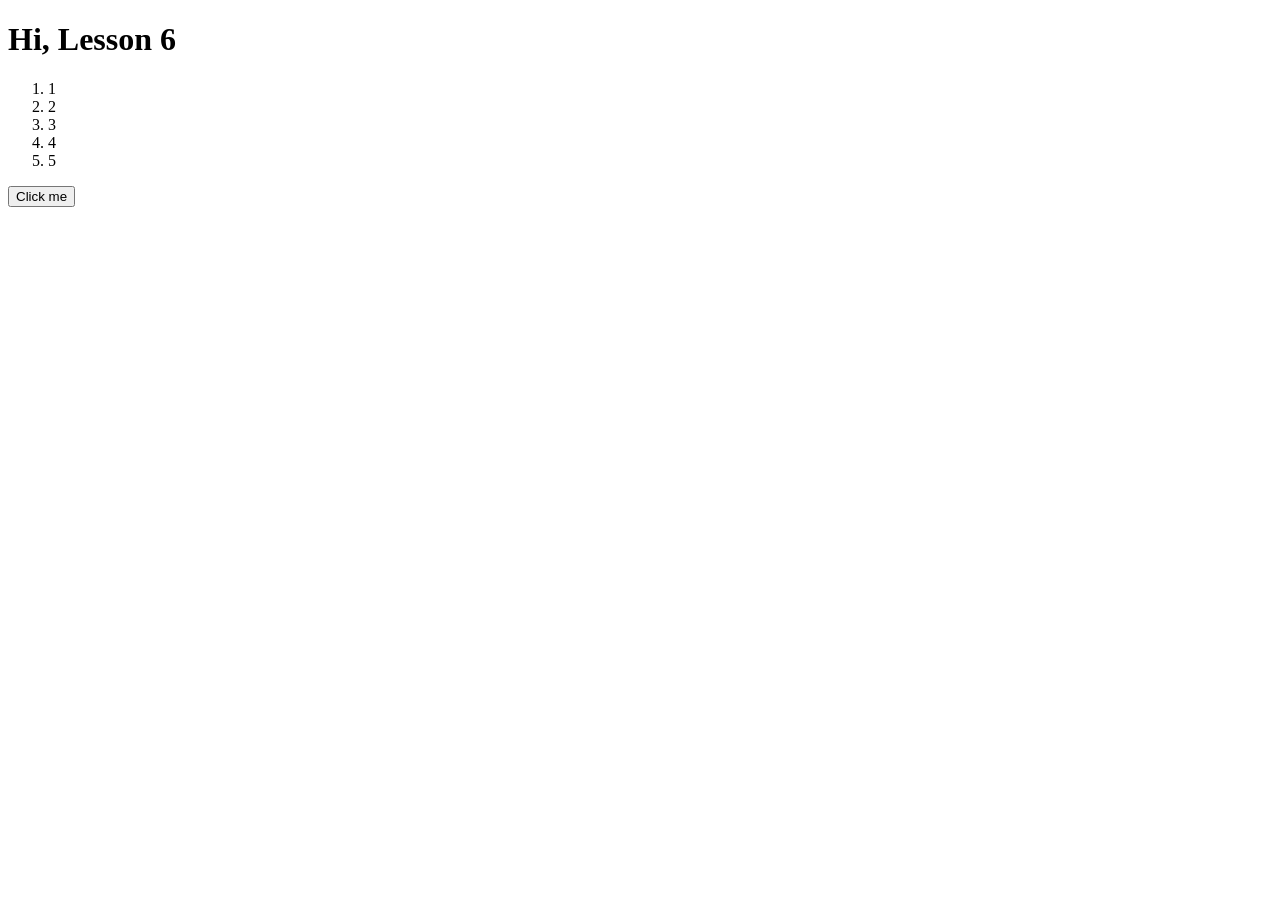
<file: materials/lesson_6/index.html>
<!doctype html>
<html lang="en">

<head>
    <meta charset="UTF-8">
    <meta name="viewport"
        content="width=device-width, user-scalable=no, initial-scale=1.0, maximum-scale=1.0, minimum-scale=1.0">
    <meta http-equiv="X-UA-Compatible" content="ie=edge">
    <title>Lesson 6</title>
</head>

<body>

    <h1>Hi, Lesson 6</h1>
    <ol id="list">
        <li>1</li>
        <li>2</li>
        <li>3</li>
        <li>4</li>
        <li>5</li>
    </ol>
    <button id="btn">Click me</button>
    <script src="js/block1.js"></script>
    <script src="js/block2.js"></script>
</body>

</html>
</file>
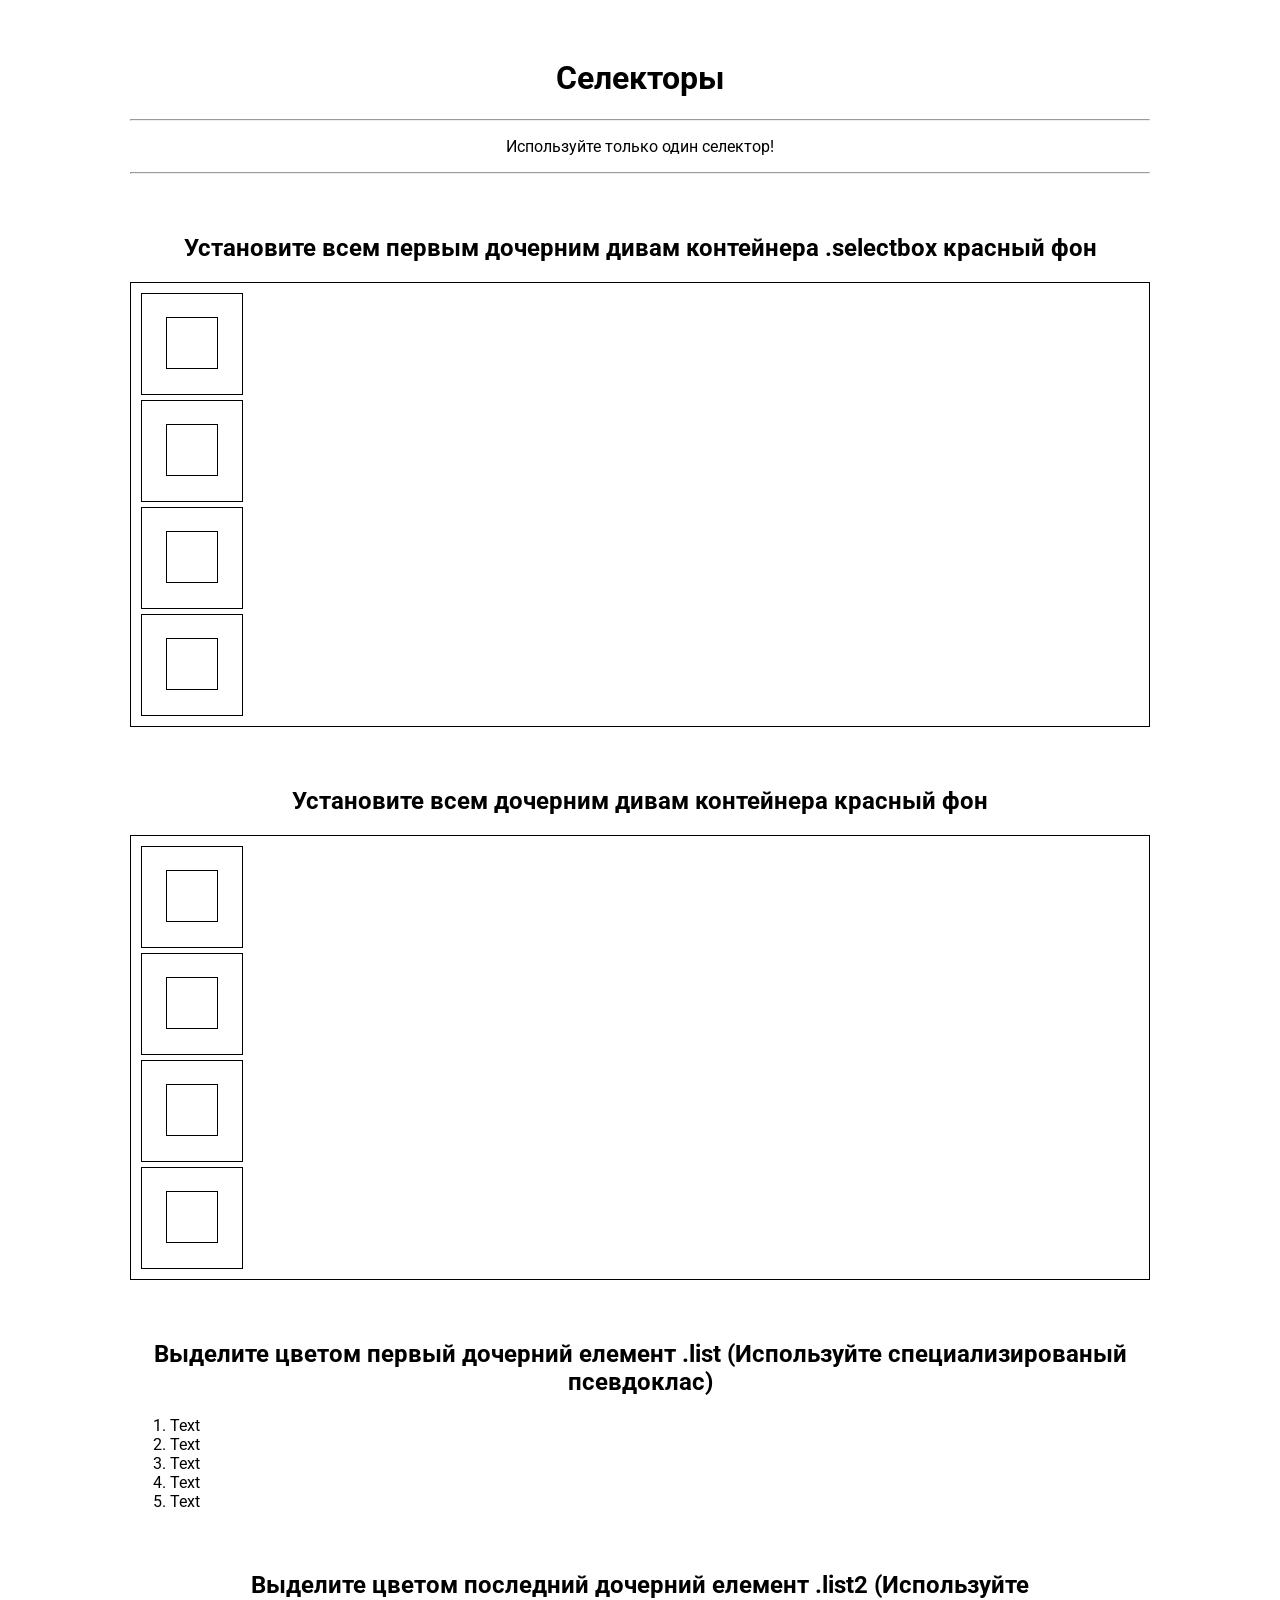
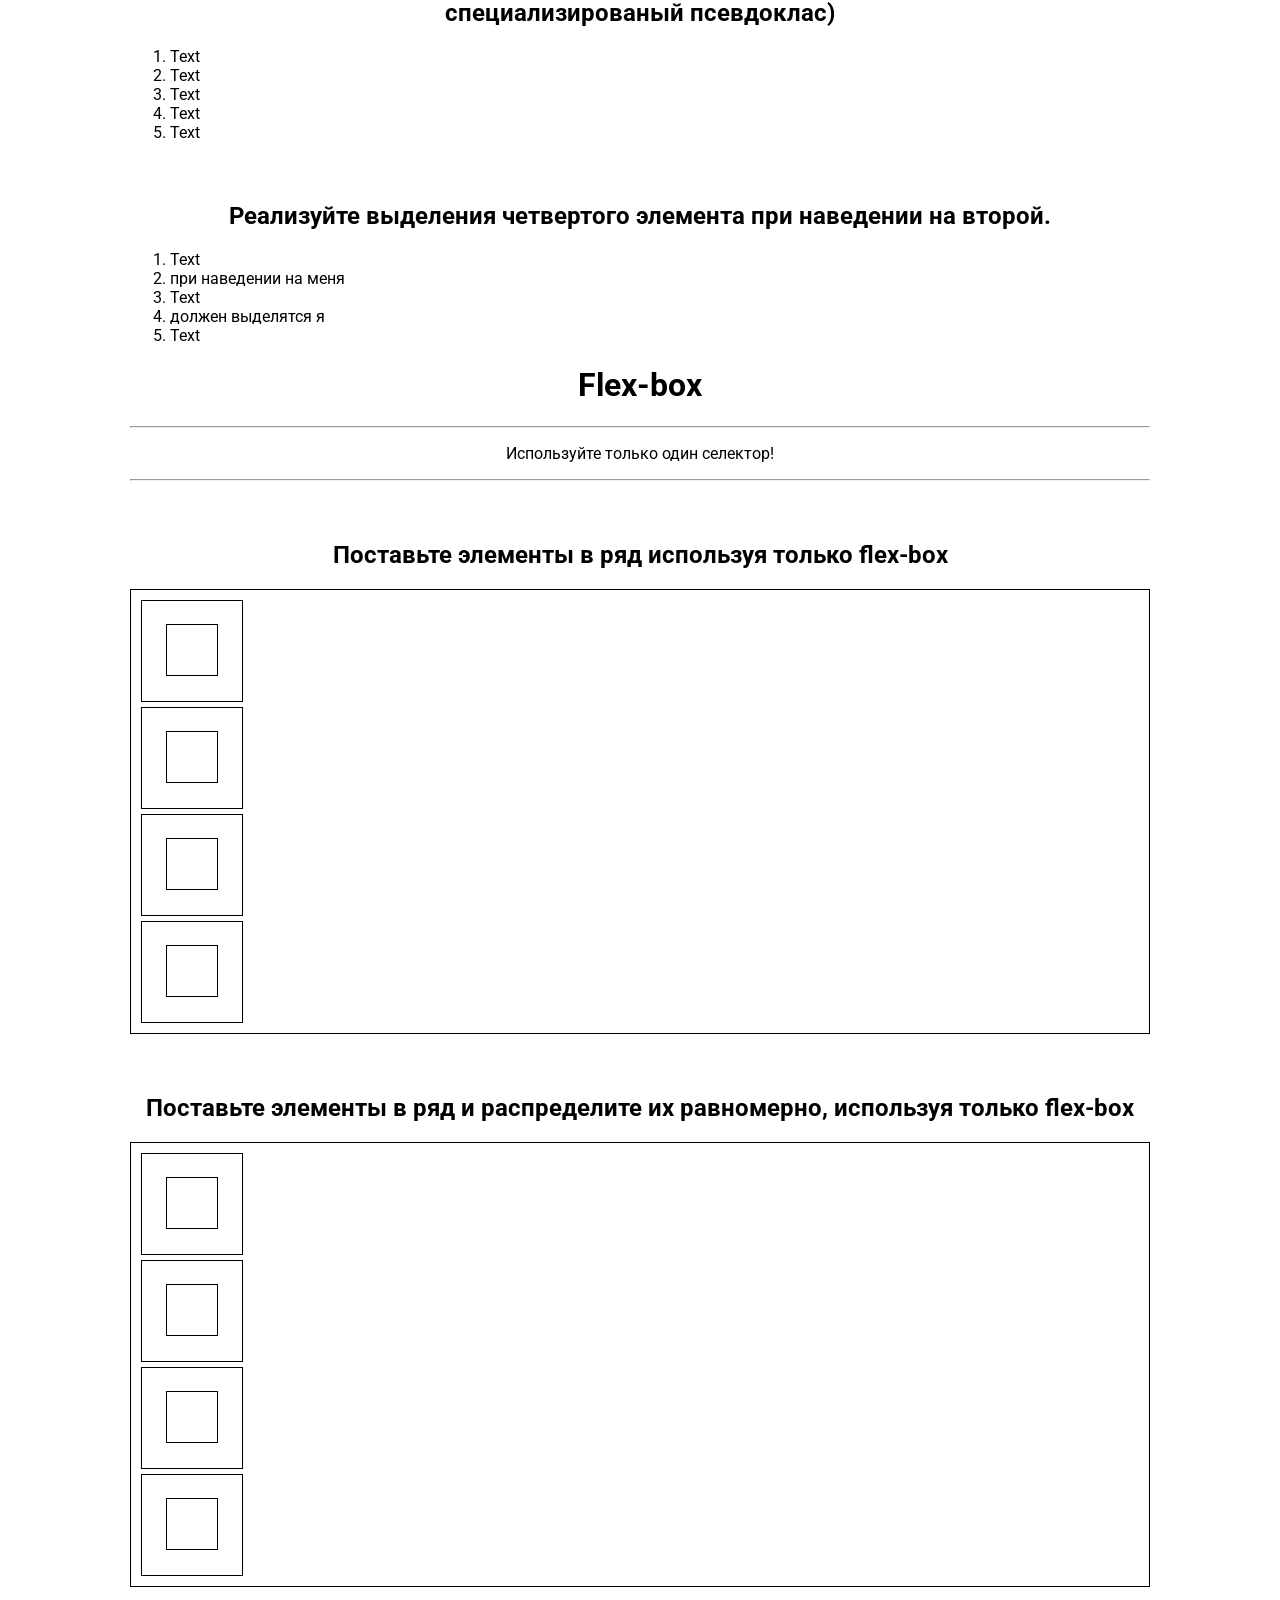
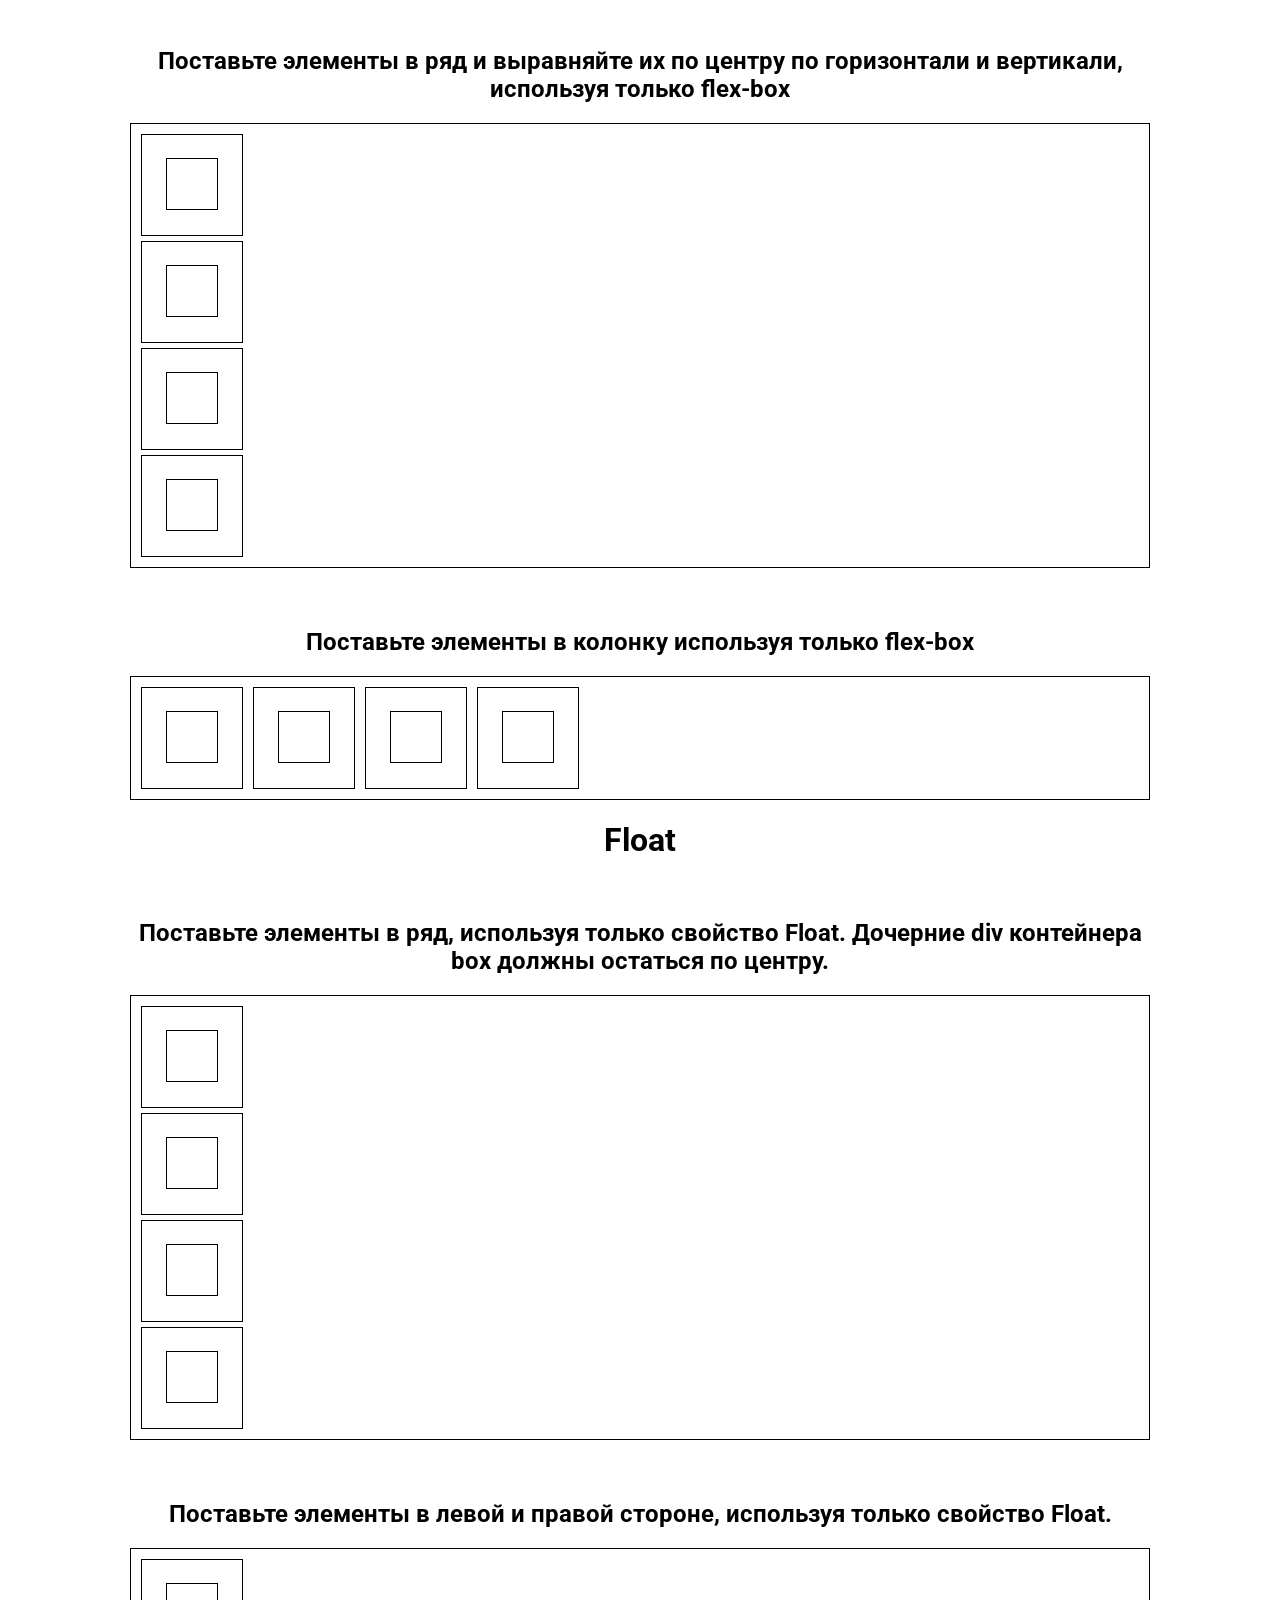
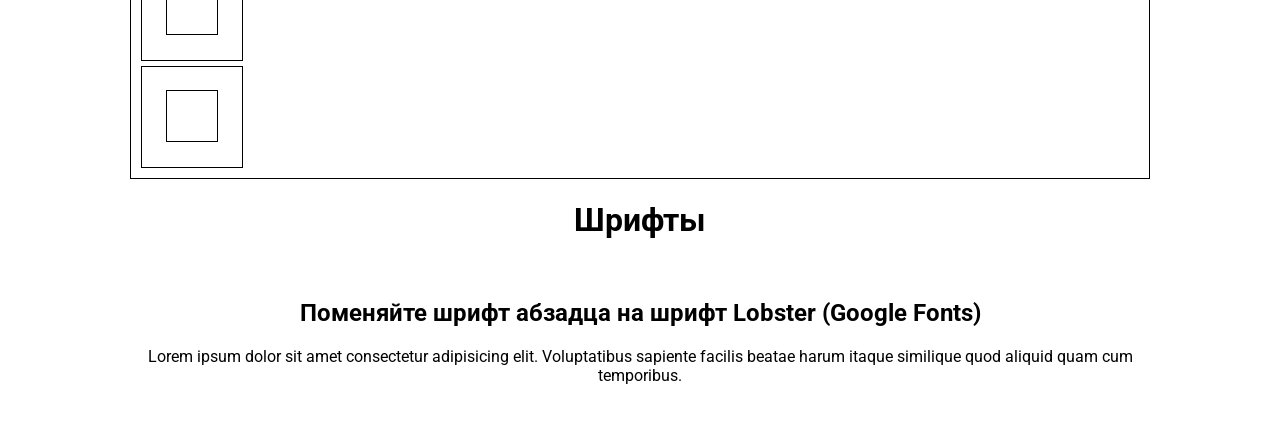
<file: module/html-css/index.html>
<!DOCTYPE html>
<html lang="ru">
<head>
    <meta charset="UTF-8">
    <meta name="viewport" content="width=device-width, initial-scale=1.0">
    <meta http-equiv="X-UA-Compatible" content="ie=edge">
    <link href="https://fonts.googleapis.com/css?family=Roboto&display=swap" rel="stylesheet">
    <title>TEST</title>
    <style>
        body {
            font-family: roboto, arial;
        }

        .maine {
            width: 1020px;
            margin: 0 auto;
            padding: 30px 10px 30px 10px;

        }

        h2 {
            margin: 60px 0 20px 0;
        }

        .maine h1, h2, p {
            text-align: center;
        }

        .border {
            border: 1px solid;
            padding: 5px
        }

        .box {
            width: 100px;
            height: 100px;
            margin: 5px;
            border: 1px solid;
        }

        .inbox {
            width: 50px;
            height: 50px;
            border: 1px solid;
            margin: 23px auto;
            background: white;
        }

        .selectbox5 {
            display: flex;
            flex-wrap: wrap;


        }

        .selectbox4b {
            min-height: 300px;
        }
    </style>
</head>
<body>


<div class="maine">

    <h1>Селекторы</h1>
    <hr>
    <p>
        Используйте только один селектор!
    </p>
    <hr>
    <h2>Установите всем первым дочерним дивам контейнера .selectbox красный фон</h2>

    <div class="selectbox border">

        <div class="box">
            <div class="inbox"></div>
        </div>
        <div class="box">
            <div class="inbox"></div>
        </div>
        <div class="box">
            <div class="inbox"></div>
        </div>
        <div class="box">
            <div class="inbox"></div>
        </div>
    </div>

    <style>
        /* Напишите ваш код здесь*/

    </style>

    <h2>Установите всем дочерним дивам контейнера красный фон</h2>
    <div class="selectbox2 border">

        <div class="box">
            <div class="inbox"></div>
        </div>
        <div class="box">
            <div class="inbox"></div>
        </div>
        <div class="box">
            <div class="inbox"></div>
        </div>
        <div class="box">
            <div class="inbox"></div>
        </div>
    </div>

    <style>
        /* Напишите ваш код здесь*/

    </style>

    <h2>Выделите цветом первый дочерний елемент .list (Используйте специализированый псевдоклас) </h2>
    <ol class="list">
        <li>Text</li>
        <li>Text</li>
        <li>Text</li>
        <li>Text</li>
        <li>Text</li>
    </ol>
    <style>
        /* Напишите ваш код здесь*/


    </style>


    <h2>Выделите цветом последний дочерний елемент .list2 (Используйте специализированый псевдоклас) </h2>
    <ol class="list2">
        <li>Text</li>
        <li>Text</li>
        <li>Text</li>
        <li>Text</li>
        <li>Text</li>
    </ol>
    <style>
        /* Напишите ваш код здесь*/


    </style>


    <h2>Реализуйте выделения четвертого элемента при наведении на второй.</h2>
    <ol class="list3">
        <li>Text</li>
        <li>при наведении на меня</li>
        <li>Text</li>
        <li>должен выделятся я</li>
        <li>Text</li>
    </ol>
    <style>
        /* Напишите ваш код здесь*/


    </style>

    <h1>Flex-box</h1>
    <hr>
    <p>
        Используйте только один селектор!
    </p>
    <hr>
    <h2>Поставьте элементы в ряд используя только flex-box</h2>

    <div class="selectbox3 border">

        <div class="box">
            <div class="inbox"></div>
        </div>
        <div class="box">
            <div class="inbox"></div>
        </div>
        <div class="box">
            <div class="inbox"></div>
        </div>
        <div class="box">
            <div class="inbox"></div>
        </div>
    </div>

    <style>
        /* Напишите ваш код здесь*/


    </style>


    <h2>Поставьте элементы в ряд и распределите их равномерно, используя только flex-box</h2>

    <div class="selectbox4 border">

        <div class="box">
            <div class="inbox"></div>
        </div>
        <div class="box">
            <div class="inbox"></div>
        </div>
        <div class="box">
            <div class="inbox"></div>
        </div>
        <div class="box">
            <div class="inbox"></div>
        </div>
    </div>

    <style>
        /* Напишите ваш код здесь*/

    </style>

    <h2>Поставьте элементы в ряд и выравняйте их по центру по горизонтали и вертикали, используя только flex-box</h2>

    <div class="selectbox4b border">

        <div class="box">
            <div class="inbox"></div>
        </div>
        <div class="box">
            <div class="inbox"></div>
        </div>
        <div class="box">
            <div class="inbox"></div>
        </div>
        <div class="box">
            <div class="inbox"></div>
        </div>
    </div>

    <style>
        /* Напишите ваш код здесь*/

    </style>

    <h2>Поставьте элементы в колонку используя только flex-box</h2>

    <div class="selectbox5 border">

        <div class="box">
            <div class="inbox"></div>
        </div>
        <div class="box">
            <div class="inbox"></div>
        </div>
        <div class="box">
            <div class="inbox"></div>
        </div>
        <div class="box">
            <div class="inbox"></div>
        </div>
    </div>

    <style>
        /* Напишите ваш код здесь*/

    </style>
    <h1>Float</h1>

    <h2>Поставьте элементы в ряд, используя только свойство Float. Дочерние div контейнера box должны остаться по
        центру.</h2>

    <div class="selectbox6 border">

        <div class="box">
            <div class="inbox"></div>
        </div>
        <div class="box">
            <div class="inbox"></div>
        </div>
        <div class="box">
            <div class="inbox"></div>
        </div>
        <div class="box">
            <div class="inbox"></div>
        </div>
    </div>

    <style>
        /* Напишите ваш код здесь.
        Используйте только два стиля*/

    </style>

    <h2>Поставьте элементы в левой и правой стороне, используя только свойство Float. </h2>

    <div class="selectbox7 border">

        <div class="box">
            <div class="inbox"></div>
        </div>

        <div class="box">
            <div class="inbox"></div>
        </div>
    </div>

    <style>
        /* Напишите ваш код здесь.
        Используйте только три стиля*/

    </style>


    <h1>Шрифты</h1>
    <h2>Поменяйте шрифт абзадца на шрифт Lobster (Google Fonts)</h2>
    <p class="fonts">
        Lorem ipsum dolor sit amet consectetur adipisicing elit. Voluptatibus sapiente facilis beatae harum itaque
        similique quod aliquid quam cum temporibus.
    </p>


    <style>
        /* Напишите ваш код здесь.    */


    </style>


</div>
</body>
</html>
</file>
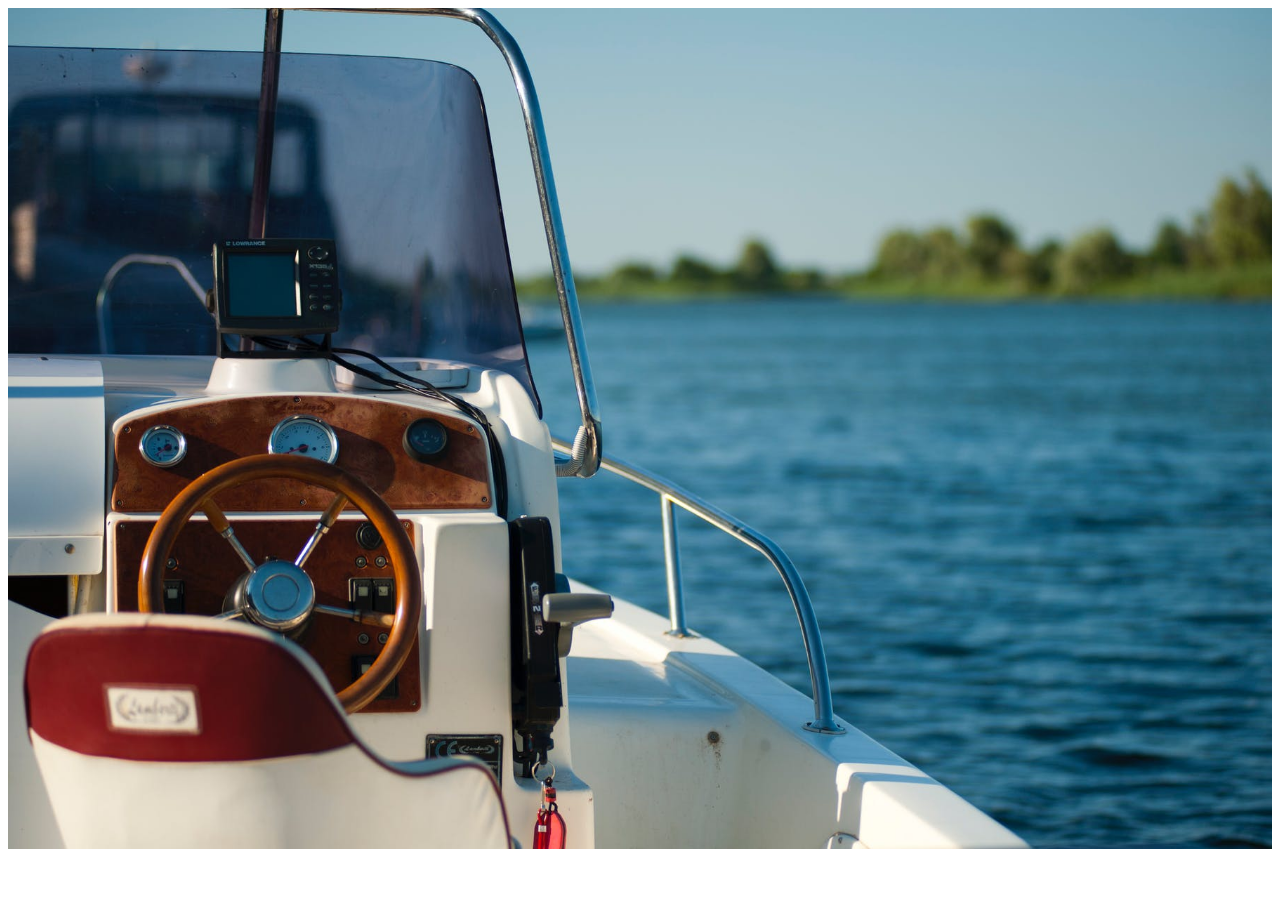
<file: materials/lesson_3/picture.html>
<!doctype html>
<html lang="en">

<head>
  <meta charset="UTF-8">
  <meta name="viewport"
    content="width=device-width, user-scalable=no, initial-scale=1.0, maximum-scale=1.0, minimum-scale=1.0">
  <meta http-equiv="X-UA-Compatible" content="ie=edge">
  <title>Picture</title>
  <style>
    .content {
      display: flex;
      background-color: azure;
      justify-content: center;
    }

    .image-wrapper {
      text-align: center;
    }

    .image-wrapper img {
      max-width: 100%;
    }

    .pict {
      display: block;
      margin: 0 auto;

    }
  </style>
</head>

<body>
  <div class="content">
    <div class="image-wrapper">
      <picture>
        <source srcset="img/xxl.jpeg" type="image/jpeg" media="(min-width:1920px)" />
        <source srcset="img/large.jpeg" type="image/jpeg" media="(min-width:1200px)" />
        <source srcset="img/big.jpeg" type="image/jpeg" media="(min-width:768px)" />
        <source srcset="img/medium.jpeg" type="image/jpeg" media="(min-width:480px)" />
        <source srcset="img/small.jpeg" type="image/jpeg" media="(min-width:300px)" />
        <img src="img/xxl.jpeg" alt="" class="pict" />
      </picture>
    </div>
  </div>
</body>

</html>
</file>
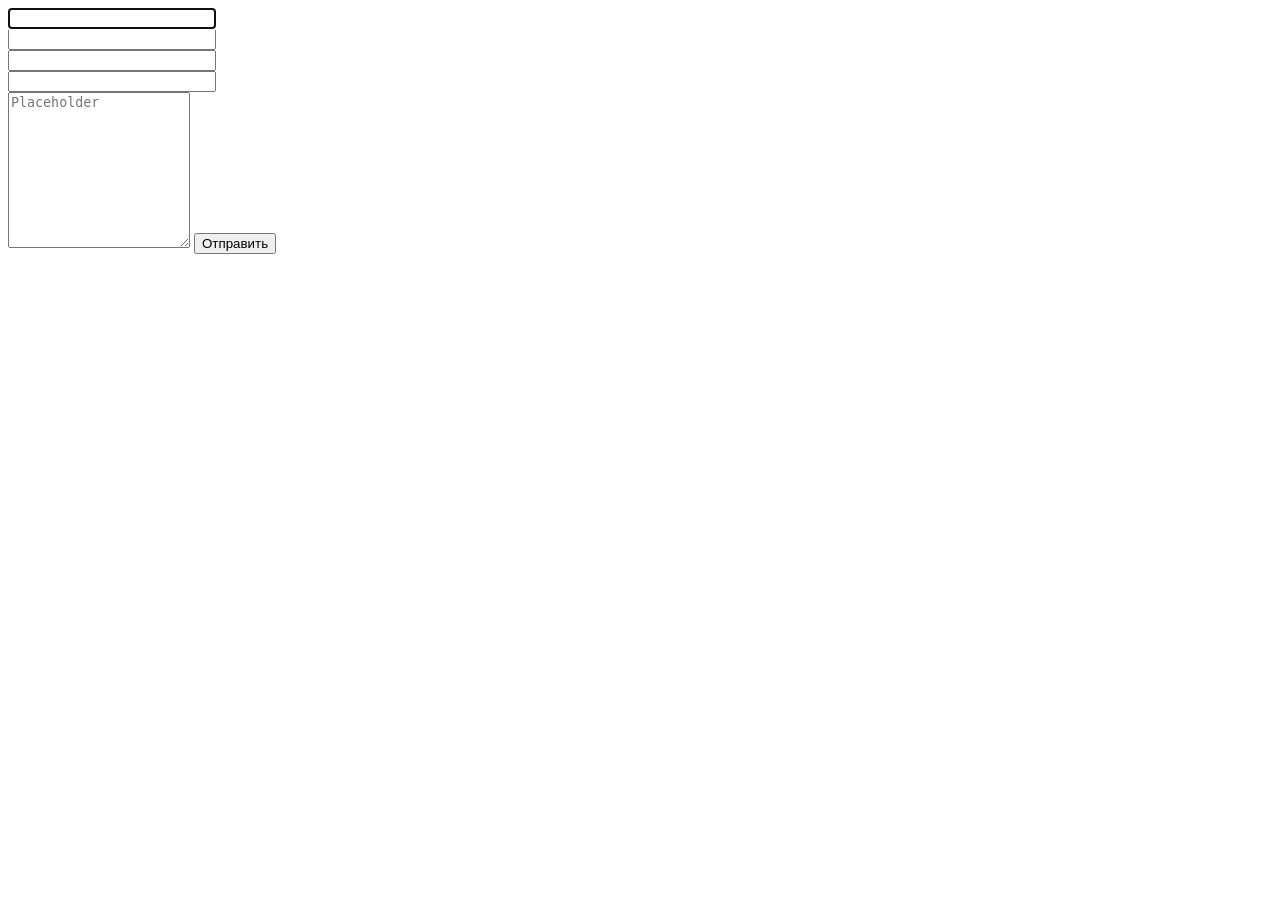
<file: materials/lesson_3/simple_form.html>
<!DOCTYPE html>
<html lang="en">

<head>
  <meta charset="UTF-8">
  <meta http-equiv="X-UA-Compatible" content="IE=edge">
  <meta name="viewport" content="width=device-width, initial-scale=1.0">
  <title>Document</title>
  <style>
    input {
      display: block;
      width: 200px;
    }

    input::placeholder {
      color: blue
    }

    input:focus {
      border: 2px solid red;
    }

    input[type='radio'] {
      display: inline;
    }

    input[type='radio']:checked {
      background-color: red;
    }

    textarea {
      resize: vertical;
    }
  </style>
</head>

<body>
  <!-- <form action="https://jsonplaceholder.typicode.com/posts/" method="post" enctype="multipart/form-data">
    <br>
    <label for="">Input radios:</label>
    <input type="radio" name="radioGroup" value="1" id="" required>
    <input type="radio" name="radioGroup" value="235" id="">
    <input type="password" name="" id="" maxlength="2" autofocus>
    <br>
    <label for="url">Input url</label>
    <input type="url" name="url" id="url" placeholder="https://example.com" pattern="https://.*" size="30" required>

    <input type="submit" value="Send">
  </form>


  <form action="https://jsonplaceholder.typicode.com/posts/" method="post">
    <input type="text" name="username" id="" required placeholder="Введите имя" autofocus />
    <br />
    <input type="password" name="password" id="password" maxlength="8" minlength="4" required />
    <br />
    <label for="sex">
      Пол
    </label>
    <br>Мужской <input type="radio" name="sex" value="male">
    Женский
    <input type="radio" name="sex" value="female">
    <br />

    <button type="submit">Отправить</button>
    <button type="reset">Обнулить</button>
  </form> -->
  <form action="#" method="get">
    <input type="text" name="title" id="" tabindex="1" autofocus>
    <input type="text" name="body" id="" required tabindex="3">
    <input type="text" name="userId" id="" tabindex="2">
    <input type="password" name="password" id="" tabindex="4">

    <textarea name="textarea" id="" cols="20" rows="10" placeholder="Placeholder"></textarea>
    <button type="submit" tabindex="-1">Отправить</button>
  </form>
</body>

</html>
</file>
